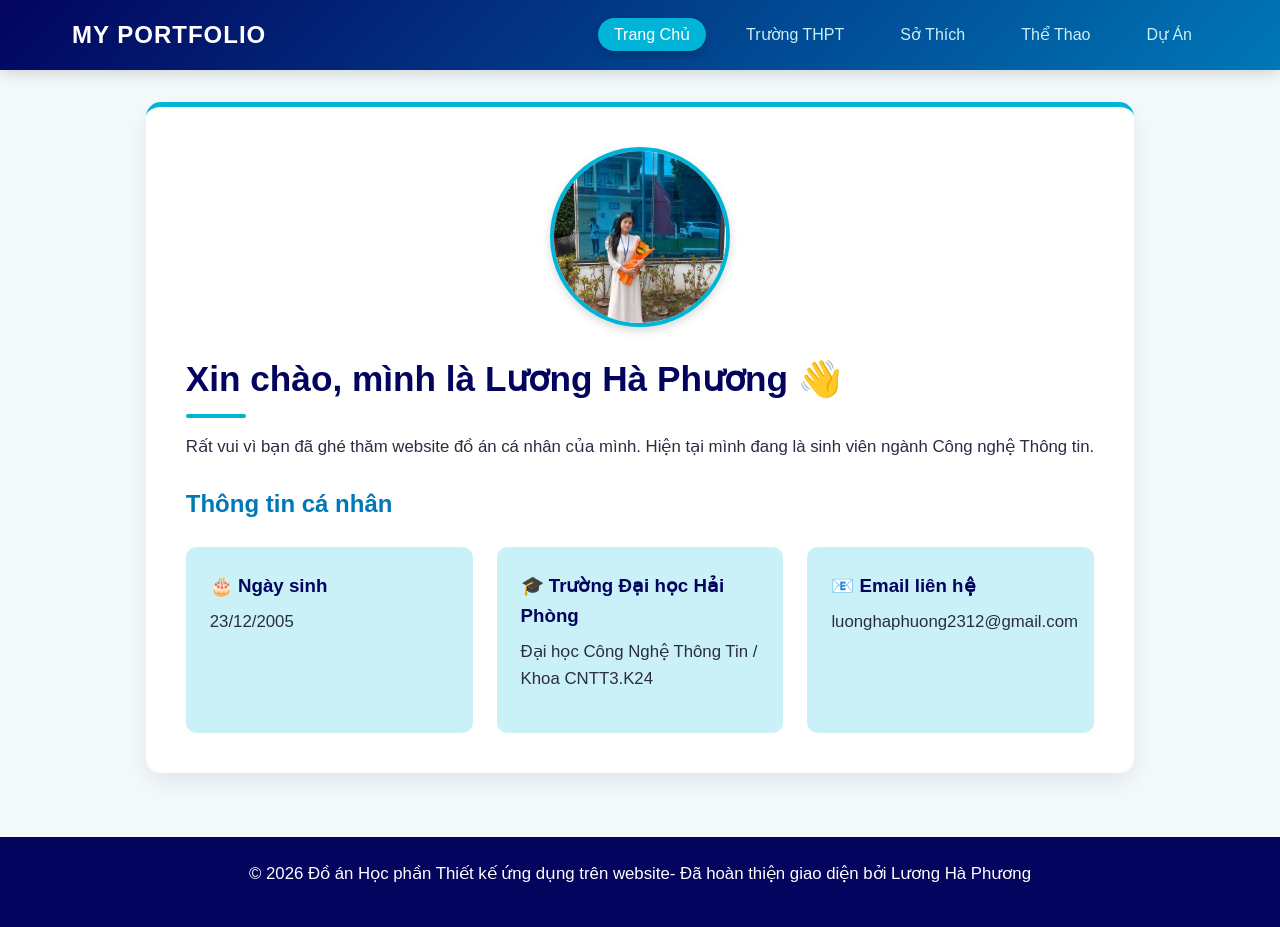
<file: index.html>
<!DOCTYPE html>
<html lang="vi">
<head>
    <meta charset="UTF-8">
    <meta name="viewport" content="width=device-width, initial-scale=1.0">
    <title>Trang Chủ - Giới Thiệu Bản Thân</title>
    <link rel="stylesheet" href="thietkegiaodiendoan.css">
</head>
<body>
    <header>
        <nav class="navbar">
            <div class="logo">MY PORTFOLIO</div>
            <ul class="nav-links">
                <li><a href="index.html" class="active">Trang Chủ</a></li>
                <li><a href="truong-thpt.html">Trường THPT</a></li>
                <li><a href="so-thich.html">Sở Thích</a></li>
                <li><a href="the-thao.html">Thể Thao</a></li>
                <li><a href="du-an.html">Dự Án</a></li>
            </ul>
        </nav>
    </header>

    <div class="container">
        <section class="card">
        
            <img src="images/avatar.jpg" alt="Avatar" class="profile-img">
            <h1>Xin chào, mình là Lương Hà Phương 👋</h1>
            <p>Rất vui vì bạn đã ghé thăm website đồ án cá nhân của mình. Hiện tại mình đang là sinh viên ngành Công nghệ Thông tin.</p>
            
            <h2>Thông tin cá nhân</h2>
            <div class="grid-container">
                <div class="grid-item">
                    <h3>🎂 Ngày sinh</h3>
                    <p>23/12/2005</p>
                </div>
                <div class="grid-item">
                    <h3>🎓 Trường Đại học Hải Phòng</h3>
                    <p>Đại học Công Nghệ Thông Tin / Khoa CNTT3.K24</p>
                </div>
                <div class="grid-item">
                    <h3>📧 Email liên hệ</h3>
                    <p>luonghaphuong2312@gmail.com</p>
                </div>
            </div>
        </section>
    </div>

    <footer>
        <p>© 2026 Đồ án Học phần Thiết kế ứng dụng trên website- Đã hoàn thiện giao diện bởi Lương Hà Phương</p>
    </footer>
</body>
</html>
</file>
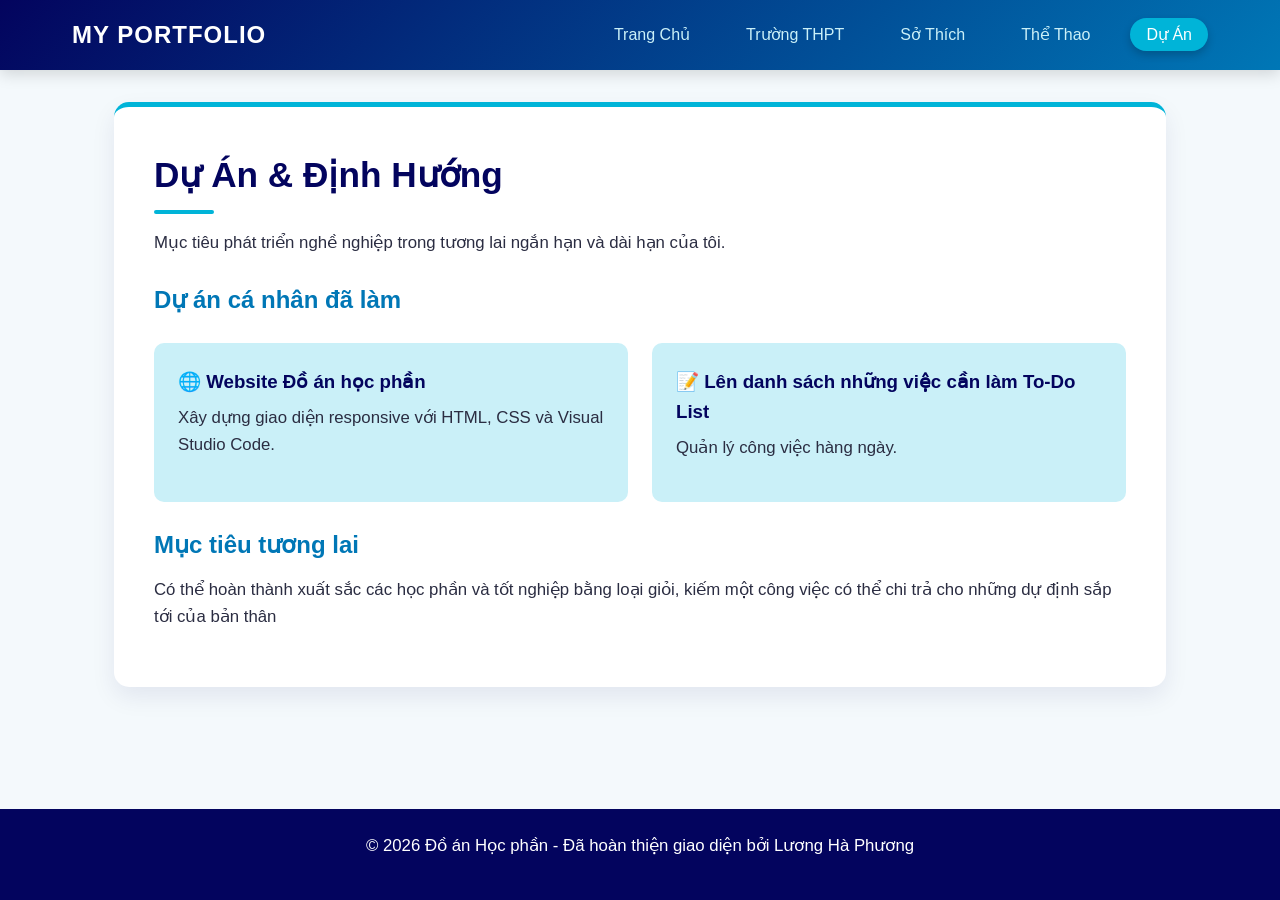
<file: du-an.html>
<!DOCTYPE html>
<html lang="vi">
<head>
    <meta charset="UTF-8">
    <meta name="viewport" content="width=device-width, initial-scale=1.0">
    <title>Dự Án & Mục Tiêu</title>
    <link rel="stylesheet" href="thietkegiaodiendoan.css">
</head>
<body>
    <header>
        <nav class="navbar">
            <div class="logo">MY PORTFOLIO</div>
            <ul class="nav-links">
                <li><a href="index.html">Trang Chủ</a></li>
                <li><a href="truong-thpt.html">Trường THPT</a></li>
                <li><a href="so-thich.html">Sở Thích</a></li>
                <li><a href="the-thao.html">Thể Thao</a></li>
                <li><a href="du-an.html" class="active">Dự Án</a></li>
            </ul>
        </nav>
    </header>

    <div class="container">
        <section class="card">
            <h1>Dự Án & Định Hướng</h1>
            <p>Mục tiêu phát triển nghề nghiệp trong tương lai ngắn hạn và dài hạn của tôi.</p>

            <h2>Dự án cá nhân đã làm</h2>
            <div class="grid-container">
                <div class="grid-item">
                    <h3>🌐 Website Đồ án học phần</h3>
                    <p>Xây dựng giao diện responsive với HTML, CSS và Visual Studio Code.</p>
                </div>
                <div class="grid-item">
                    <h3>📝 Lên danh sách những việc cần làm To-Do List</h3>
                    <p>Quản lý công việc hàng ngày.</p>
                </div>
            </div>

            <h2>Mục tiêu tương lai</h2>
            <p>Có thể hoàn thành xuất sắc các học phần và tốt nghiệp bằng loại giỏi, kiếm một công việc có thể chi trả cho những dự định sắp tới của bản thân</p>
        </section>
    </div>

    <footer>
        <p>© 2026 Đồ án Học phần - Đã hoàn thiện giao diện bởi Lương Hà Phương</p>
    </footer>
</body>
</html>
</file>
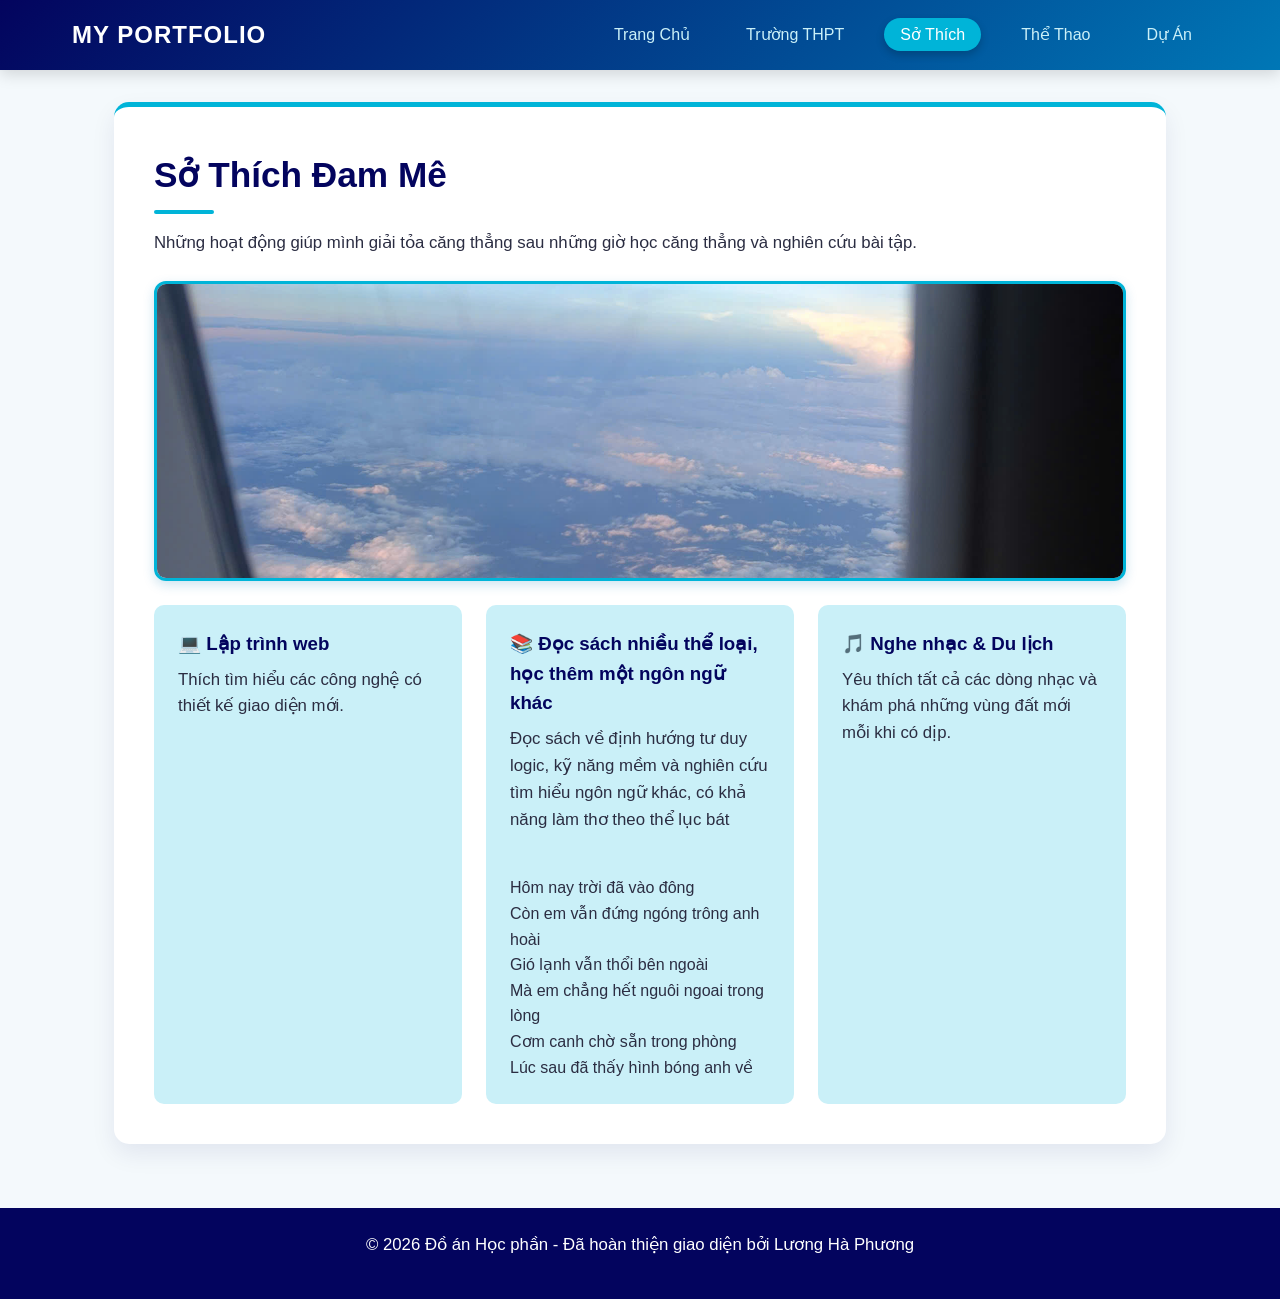
<file: so-thich.html>
<!DOCTYPE html>
<html lang="vi">
<head>
    <meta charset="UTF-8">
    <meta name="viewport" content="width=device-width, initial-scale=1.0">
    <title>Sở Thích Cá Nhân</title>
    <link rel="stylesheet" href="thietkegiaodiendoan.css">
</head>
<body>
    <header>
        <nav class="navbar">
            <div class="logo">MY PORTFOLIO</div>
            <ul class="nav-links">
                <li><a href="index.html">Trang Chủ</a></li>
                <li><a href="truong-thpt.html">Trường THPT</a></li>
                <li><a href="so-thich.html" class="active">Sở Thích</a></li>
                <li><a href="the-thao.html">Thể Thao</a></li>
                <li><a href="du-an.html">Dự Án</a></li>
            </ul>
        </nav>
    </header>

    <div class="container">
        <section class="card">
            <h1>Sở Thích Đam Mê</h1>
            <p>Những hoạt động giúp mình giải tỏa căng thẳng sau những giờ học căng thẳng và nghiên cứu bài tập.</p>
             <div class="img-container">
                <img src="images/cua so.jpg" alt="ảnh cửa sổ">
            </div>
            
            <div class="grid-container">
                <div class="grid-item">
                    <h3>💻 Lập trình web</h3>
                    <p>Thích tìm hiểu các công nghệ có thiết kế giao diện mới.</p>
                </div>
                <div class="grid-item">
                    <h3>📚 Đọc sách nhiều thể loại, học thêm một ngôn ngữ khác</h3>
                    <p>Đọc sách về định hướng tư duy logic, kỹ năng mềm và nghiên cứu tìm hiểu ngôn ngữ khác, có khả năng làm thơ theo thể lục bát</p>
                    <br>Hôm nay trời đã vào đông
                    <br>Còn em vẫn đứng ngóng trông anh hoài
                    <br>Gió lạnh vẫn thổi bên ngoài
                    <br>Mà em chẳng hết nguôi ngoai trong lòng
                    <br>Cơm canh chờ sẵn trong phòng
                    <br>Lúc sau đã thấy hình bóng anh về
                </div>
                <div class="grid-item">
                    <h3>🎵 Nghe nhạc & Du lịch</h3>
                    <p>Yêu thích tất cả các dòng nhạc và khám phá những vùng đất mới mỗi khi có dịp.</p>
                </div>
            </div>
        </section>
    </div>

    <footer>
        <p>© 2026 Đồ án Học phần - Đã hoàn thiện giao diện bởi Lương Hà Phương</p>
    </footer>
</body>
</html>
</file>
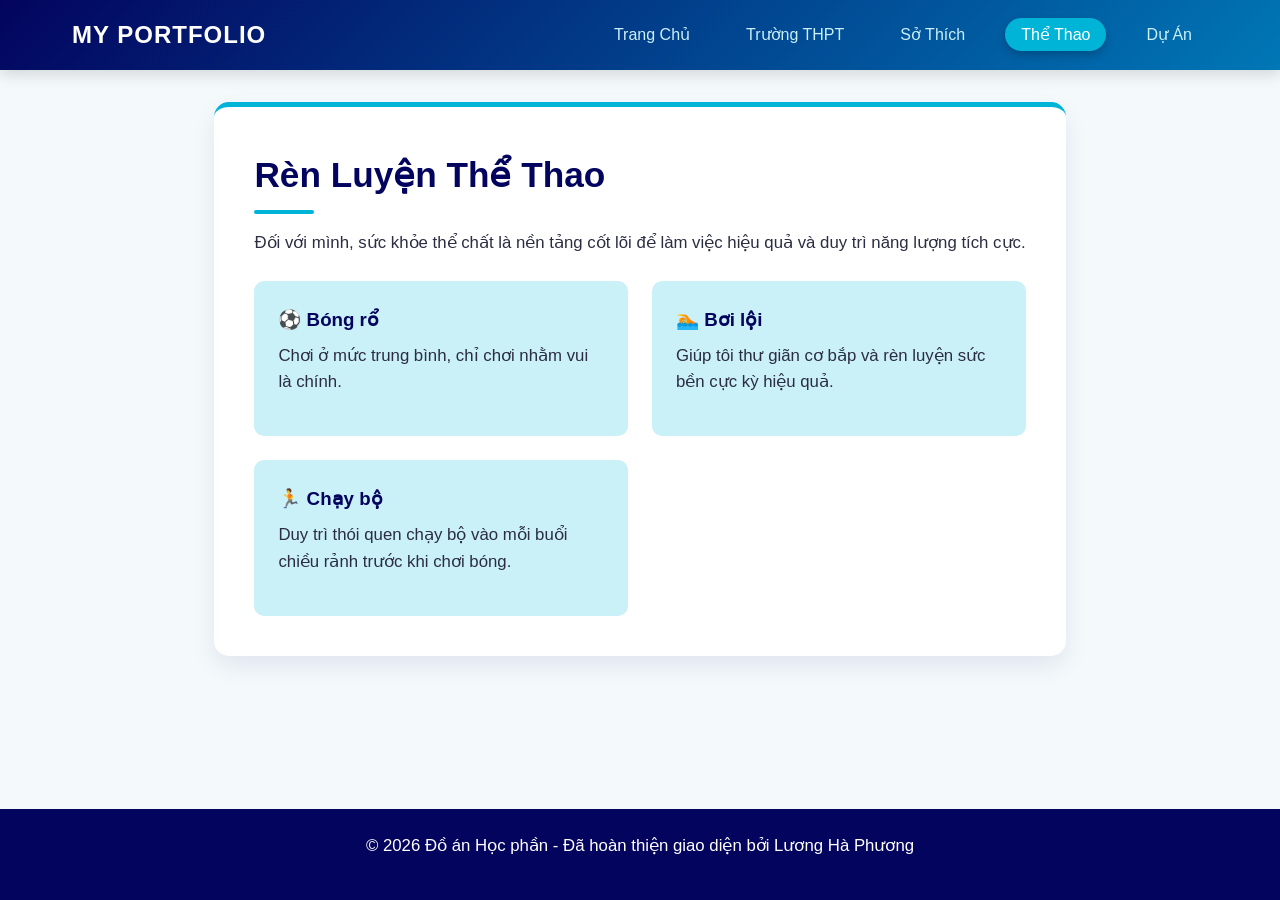
<file: the-thao.html>
<!DOCTYPE html>
<html lang="vi">
<head>
    <meta charset="UTF-8">
    <meta name="viewport" content="width=device-width, initial-scale=1.0">
    <title>Thể Thao & Sức Khỏe</title>
    <link rel="stylesheet" href="thietkegiaodiendoan.css">
</head>
<body>
    <header>
        <nav class="navbar">
            <div class="logo">MY PORTFOLIO</div>
            <ul class="nav-links">
                <li><a href="index.html">Trang Chủ</a></li>
                <li><a href="truong-thpt.html">Trường THPT</a></li>
                <li><a href="so-thich.html">Sở Thích</a></li>
                <li><a href="the-thao.html" class="active">Thể Thao</a></li>
                <li><a href="du-an.html">Dự Án</a></li>
            </ul>
        </nav>
    </header>

    <div class="container">
        <section class="card">
            <h1>Rèn Luyện Thể Thao</h1>
            <p>Đối với mình, sức khỏe thể chất là nền tảng cốt lõi để làm việc hiệu quả và duy trì năng lượng tích cực.</p>

            <div class="grid-container">
                <div class="grid-item">
                    <h3>⚽ Bóng rổ</h3>
                    <p>Chơi ở mức trung bình, chỉ chơi nhằm vui là chính.</p>
                </div>
                <div class="grid-item">
                    <h3>🏊 Bơi lội</h3>
                    <p>Giúp tôi thư giãn cơ bắp và rèn luyện sức bền cực kỳ hiệu quả.</p>
                </div>
                <div class="grid-item">
                    <h3>🏃 Chạy bộ</h3>
                    <p>Duy trì thói quen chạy bộ vào mỗi buổi chiều rảnh trước khi chơi bóng.</p>
                </div>
            </div>
        </section>
    </div>

    <footer>
        <p>© 2026 Đồ án Học phần - Đã hoàn thiện giao diện bởi Lương Hà Phương</p>
    </footer>
</body>
</html>
</file>
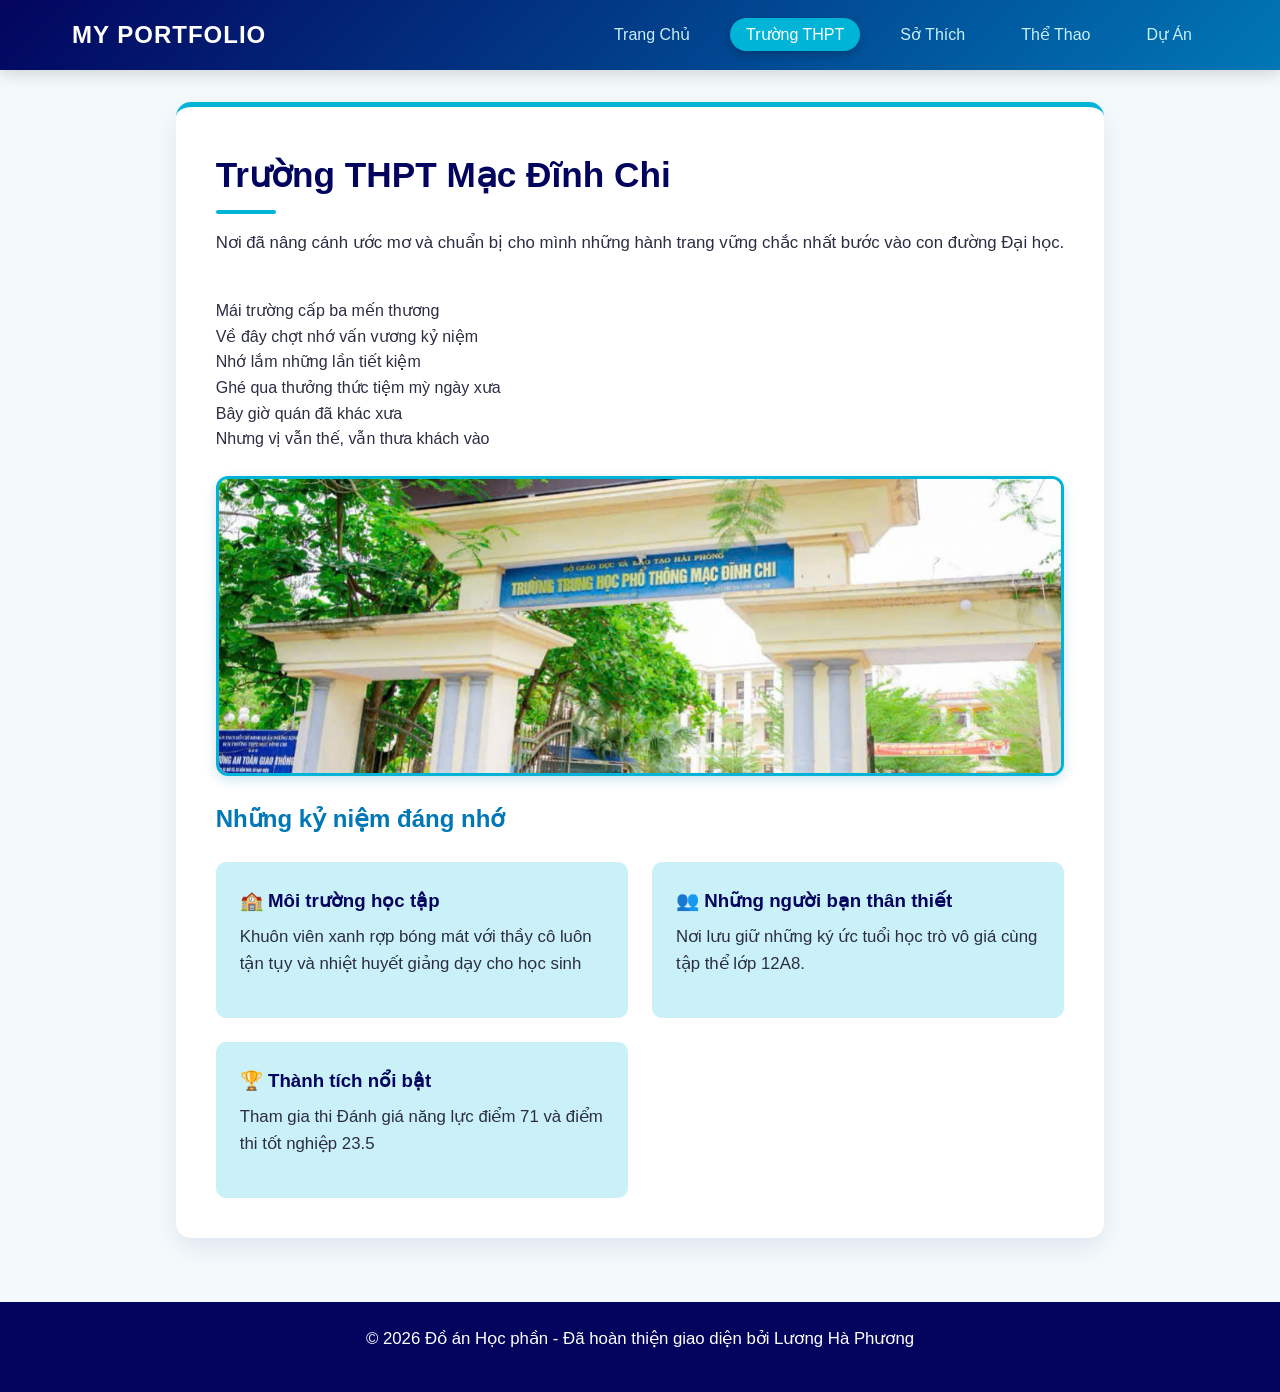
<file: truong-thpt.html>
<!DOCTYPE html>
<html lang="vi">
<head>
    <meta charset="UTF-8">
    <meta name="viewport" content="width=device-width, initial-scale=1.0">
    <title>Trường THPT Đã Học</title>
    <link rel="stylesheet" href="thietkegiaodiendoan.css">
</head>
<body>
    <header>
        <nav class="navbar">
            <div class="logo">MY PORTFOLIO</div>
            <ul class="nav-links">
                <li><a href="index.html">Trang Chủ</a></li>
                <li><a href="truong-thpt.html" class="active">Trường THPT</a></li>
                <li><a href="so-thich.html">Sở Thích</a></li>
                <li><a href="the-thao.html">Thể Thao</a></li>
                <li><a href="du-an.html">Dự Án</a></li>
            </ul>
        </nav>
    </header>

    <div class="container">
        <section class="card">
            <h1>Trường THPT Mạc Đĩnh Chi</h1>
            <p>Nơi đã nâng cánh ước mơ và chuẩn bị cho mình những hành trang vững chắc nhất bước vào con đường Đại học.</p>
            <br>Mái trường cấp ba mến thương
            <br>Về đây chợt nhớ vấn vương kỷ niệm
            <br>Nhớ lắm những lần tiết kiệm
            <br>Ghé qua thưởng thức tiệm mỳ ngày xưa
            <br>Bây giờ quán đã khác xưa
            <br>Nhưng vị vẫn thế, vẫn thưa khách vào 
            <div class="img-container">
                 <img src="images/anh truong mac.jpg" alt="trường Mạc Đĩnh Chi">
            </div>
           
            <h2>Những kỷ niệm đáng nhớ</h2>
            <div class="grid-container">
                <div class="grid-item">
                    <h3>🏫 Môi trường học tập</h3>
                    <p>Khuôn viên xanh rợp bóng mát với thầy cô luôn tận tụy và nhiệt huyết giảng dạy cho học sinh</p>
                </div>
                <div class="grid-item">
                    <h3>👥 Những người bạn thân thiết</h3>
                    <p>Nơi lưu giữ những ký ức tuổi học trò vô giá cùng tập thể lớp 12A8.</p>
                </div>
                <div class="grid-item">
                    <h3>🏆 Thành tích nổi bật</h3>
                    <p>Tham gia thi Đánh giá năng lực điểm 71 và điểm thi tốt nghiệp 23.5</p>
                </div>
            </div>
        </section>
    </div>

    <footer>
        <p>© 2026 Đồ án Học phần - Đã hoàn thiện giao diện bởi Lương Hà Phương</p>
    </footer>
</body>
</html>
</file>
<file: thietkegiaodiendoan.css>
* {
    margin: 0;
    padding: 0;
    box-sizing: border-box;
    font-family: 'Segoe UI', Tahoma, Geneva, Verdana, sans-serif;
}

:root {
    --primary-color: #0077b6;
    --secondary-color: #00b4d8;
    --dark-blue: #03045e;
    --light-blue: #caf0f8;
    --bg-color: #f4f9fc;
    --text-color: #2b2d42;
}

body {
    background-color: var(--bg-color);
    color: var(--text-color);
    line-height: 1.6;
    display: flex;
    flex-direction: column;
    min-height: 100vh;
}

header {
    background: linear-gradient(135deg, var(--dark-blue), var(--primary-color));
    box-shadow: 0 4px 15px rgba(0, 0, 0, 0.15);
    position: sticky;
    top: 0;
    z-index: 1000;
}

.navbar {
    display: flex;
    justify-content: space-between;
    align-items: center;
    max-width: 1200px;
    margin: 0 auto;
    padding: 1rem 2rem;
}

.logo {
    color: #fff;
    font-size: 1.5rem;
    font-weight: 700;
    text-transform: uppercase;
    letter-spacing: 1px;
}

.nav-links {
    display: flex;
    list-style: none;
    gap: 1.5rem;
}

.nav-links a {
    color: var(--light-blue);
    text-decoration: none;
    font-weight: 500;
    padding: 0.5rem 1rem;
    border-radius: 20px;
    transition: all 0.3s ease;
}

.nav-links a:hover, 
.nav-links a.active {
    background-color: var(--secondary-color);
    color: #fff;
    box-shadow: 0 4px 8px rgba(0, 0, 0, 0.2);
}

.container {
    max-width: 1100px;
    margin: 2rem auto;
    padding: 0 1.5rem;
    flex: 1;
}

.card {
    background: #ffffff;
    border-radius: 15px;
    padding: 2.5rem;
    box-shadow: 0 10px 25px rgba(3, 4, 94, 0.08);
    margin-bottom: 2rem;
    border-top: 5px solid var(--secondary-color);
}

h1 {
    color: var(--dark-blue);
    font-size: 2.2rem;
    margin-bottom: 1rem;
    position: relative;
    padding-bottom: 10px;
}

h1::after {
    content: '';
    position: absolute;
    bottom: 0;
    left: 0;
    width: 60px;
    height: 4px;
    background-color: var(--secondary-color);
    border-radius: 2px;
}

h2 {
    color: var(--primary-color);
    margin-top: 1.5rem;
    margin-bottom: 0.8rem;
}

p {
    margin-bottom: 1rem;
    font-size: 1.05rem;
}

.grid-container {
    display: grid;
    grid-template-columns: repeat(auto-fit, minmax(280px, 1fr));
    gap: 1.5rem;
    margin-top: 1.5rem;
}

.grid-item {
    background: var(--light-blue);
    padding: 1.5rem;
    border-radius: 10px;
    transition: transform 0.3s ease, box-shadow 0.3s ease;
}

.grid-item:hover {
    transform: translateY(-5px);
    box-shadow: 0 8px 16px rgba(0, 119, 182, 0.2);
}

.grid-item h3 {
    color: var(--dark-blue);
    margin-bottom: 0.5rem;
}

.profile-img {
    width: 180px;
    height: 180px;
    border-radius: 50%;
    object-fit: cover;
    border: 4px solid var(--secondary-color);
    display: block;
    margin: 0 auto 1.5rem auto;
    box-shadow: 0 4px 10px rgba(0, 0, 0, 0.15);
}

footer {
    background-color: var(--dark-blue);
    color: #fff;
    text-align: center;
    padding: 1.5rem;
    margin-top: auto;
}
.content-img {
    width: 100%;
    max-height: 350px;
    object-fit: cover;
    border-radius: 12px;
    border:  3px solid var(--secondary-color);
    box-shadow: 0 4px 12px rbga(1,119,182,0.2);
    margin: 1.5rem 0;
 }

.img-container {
    width: 100%;
    height: 300px; 
    border-radius: 12px;
    overflow: hidden; 
    border: 3px solid var(--secondary-color);
    box-shadow: 0 4px 12px rgba(0, 119, 182, 0.2);
    margin: 1.5rem 0;
}

.img-container img {
    width: 100%;
    height: 100%;
    object-fit: cover; 
    object-position: center;
    transition: transform 0.3s ease;
}

.img-container:hover img {
    transform: scale(1.03);
}
</file>
